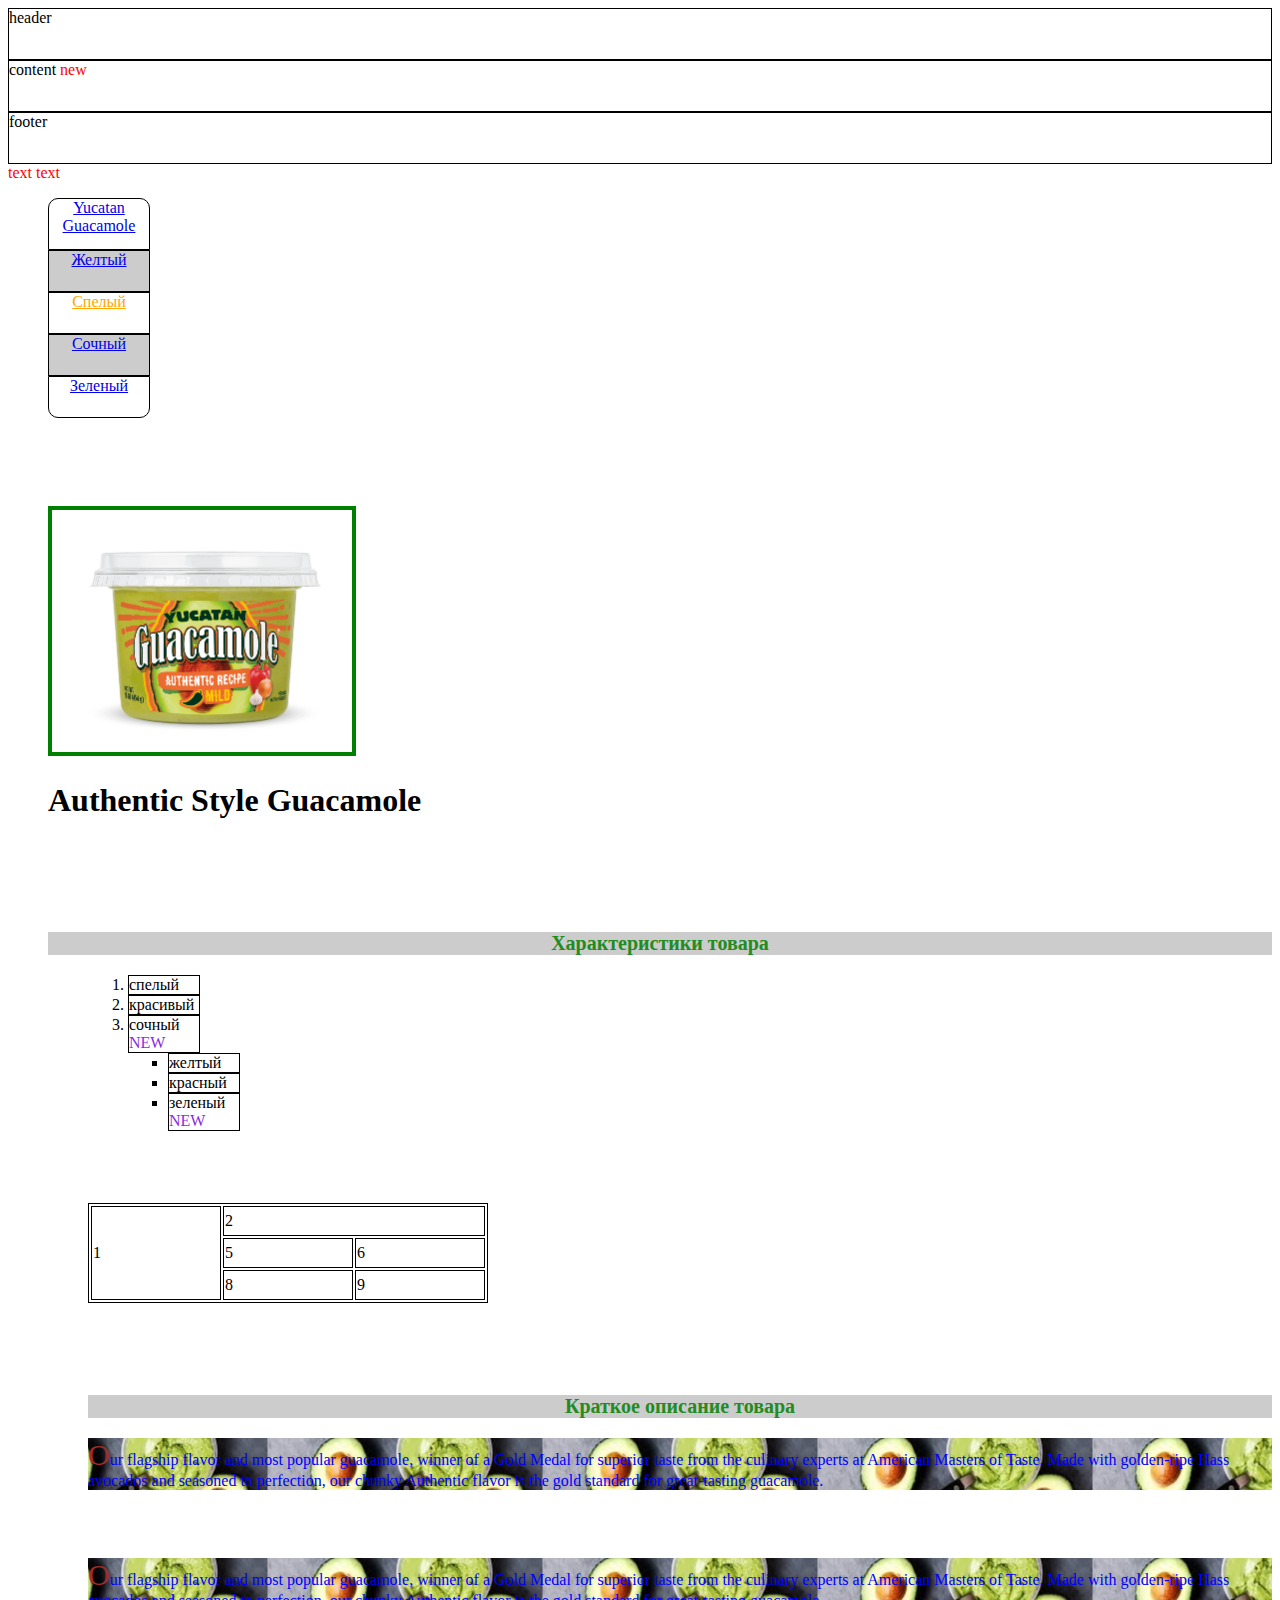
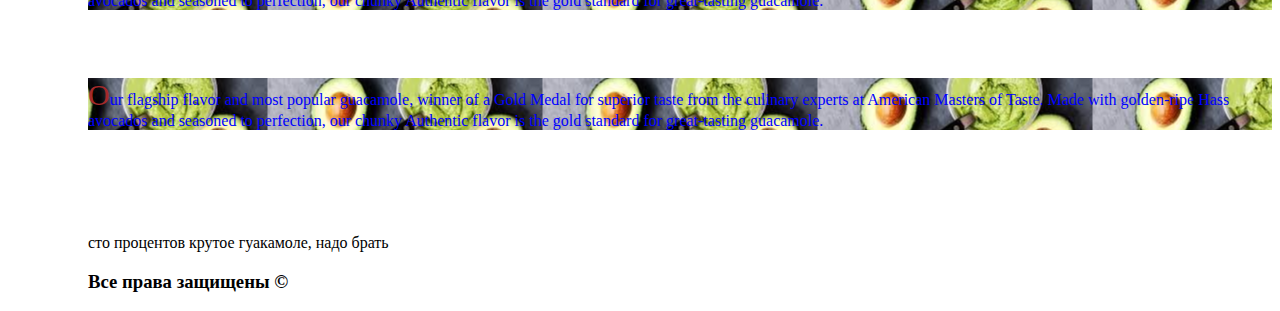
<file: 92html_project/index.html>
<!DOCTYPE html>
<html lang="en">
<head>
      <meta charset="UTF-8">
    <title>Мой первый сайт</title>
    <link rel="stylesheet" href="../92html_project/style.css">
</head>
<body>
 <div class="header">header</div>
 <div class="content">content <span>new</span></div>
  <div class="footer">footer</div>
   <span>text</span>
   <span>text</span>
 <ul class="menu">
         <li class="first"><a href="yellow.html">Yucatan Guacamole</a></li>
      <li><a href="contacts.html" target="_blank">Желтый</a></li>
      <li><a href="contacts.html" target="_blank">Спелый</a></li>
      <li><a href="contacts.html" target="_blank">Сочный</a></li>
    <li><a href="index.html" target="_blank">Зеленый</a></li>
    </ul>
 <ul>
     
      <br> <br>
   <br> <br>
  
  <img src="img/Authentic-Flavor-16-Front-1mb.png" alt="phone"> 
   <h1>Authentic Style Guacamole</h1>
   <br> <br>
   <br> <br>
   
    <h3 class="heading"> Характеристики товара </h3>
 <ul class="list">
       <ol>
     <li> спелый </li>
   <li> красивый </li>
   <li> сочный </li>
   <ul>
   <li> желтый </li>
   <li> красный </li>
   <li> зеленый </li>
   </ul>
    </ol>
    
      <br> <br>
   <br> <br>
    <table>
       <tr>
           <td rowspan="3">1</td>
            <td colspan="2">2</td>
            
                    </tr> 
                    <tr>
                        
                         <td>5</td>
                           <td>6</td>
                    </tr>
                    <tr>
                       
                         <td>8</td>
                           <td>9</td>
                    </tr>
    </table>
     <br> <br>
   <br> <br>
   <h3 class="heading"> Краткое описание товара</h3>
  <p class="blue"> Our flagship flavor and most popular guacamole, winner of a Gold Medal for superior taste from the culinary experts at American Masters of Taste. Made with golden-ripe Hass avocados and seasoned to perfection, our chunky Authentic flavor is the gold standard for great-tasting guacamole.</p>
   <br> <br>
   <p class="blue"> Our flagship flavor and most popular guacamole, winner of a Gold Medal for superior taste from the culinary experts at American Masters of Taste. Made with golden-ripe Hass avocados and seasoned to perfection, our chunky Authentic flavor is the gold standard for great-tasting guacamole.</p>
      <br> <br>
      <p class="blue">Our flagship flavor and most popular guacamole, winner of a Gold Medal for superior taste from the culinary experts at American Masters of Taste. Made with golden-ripe Hass avocados and seasoned to perfection, our chunky Authentic flavor is the gold standard for great-tasting guacamole.
  </p>
   <br> <br>
   <br> <br>
   <p>сто процентов крутое гуакамоле, надо брать</p>
   
<h3>Все права защищены &copy;</h3>
  
  
   
</body>
</html>
</file>
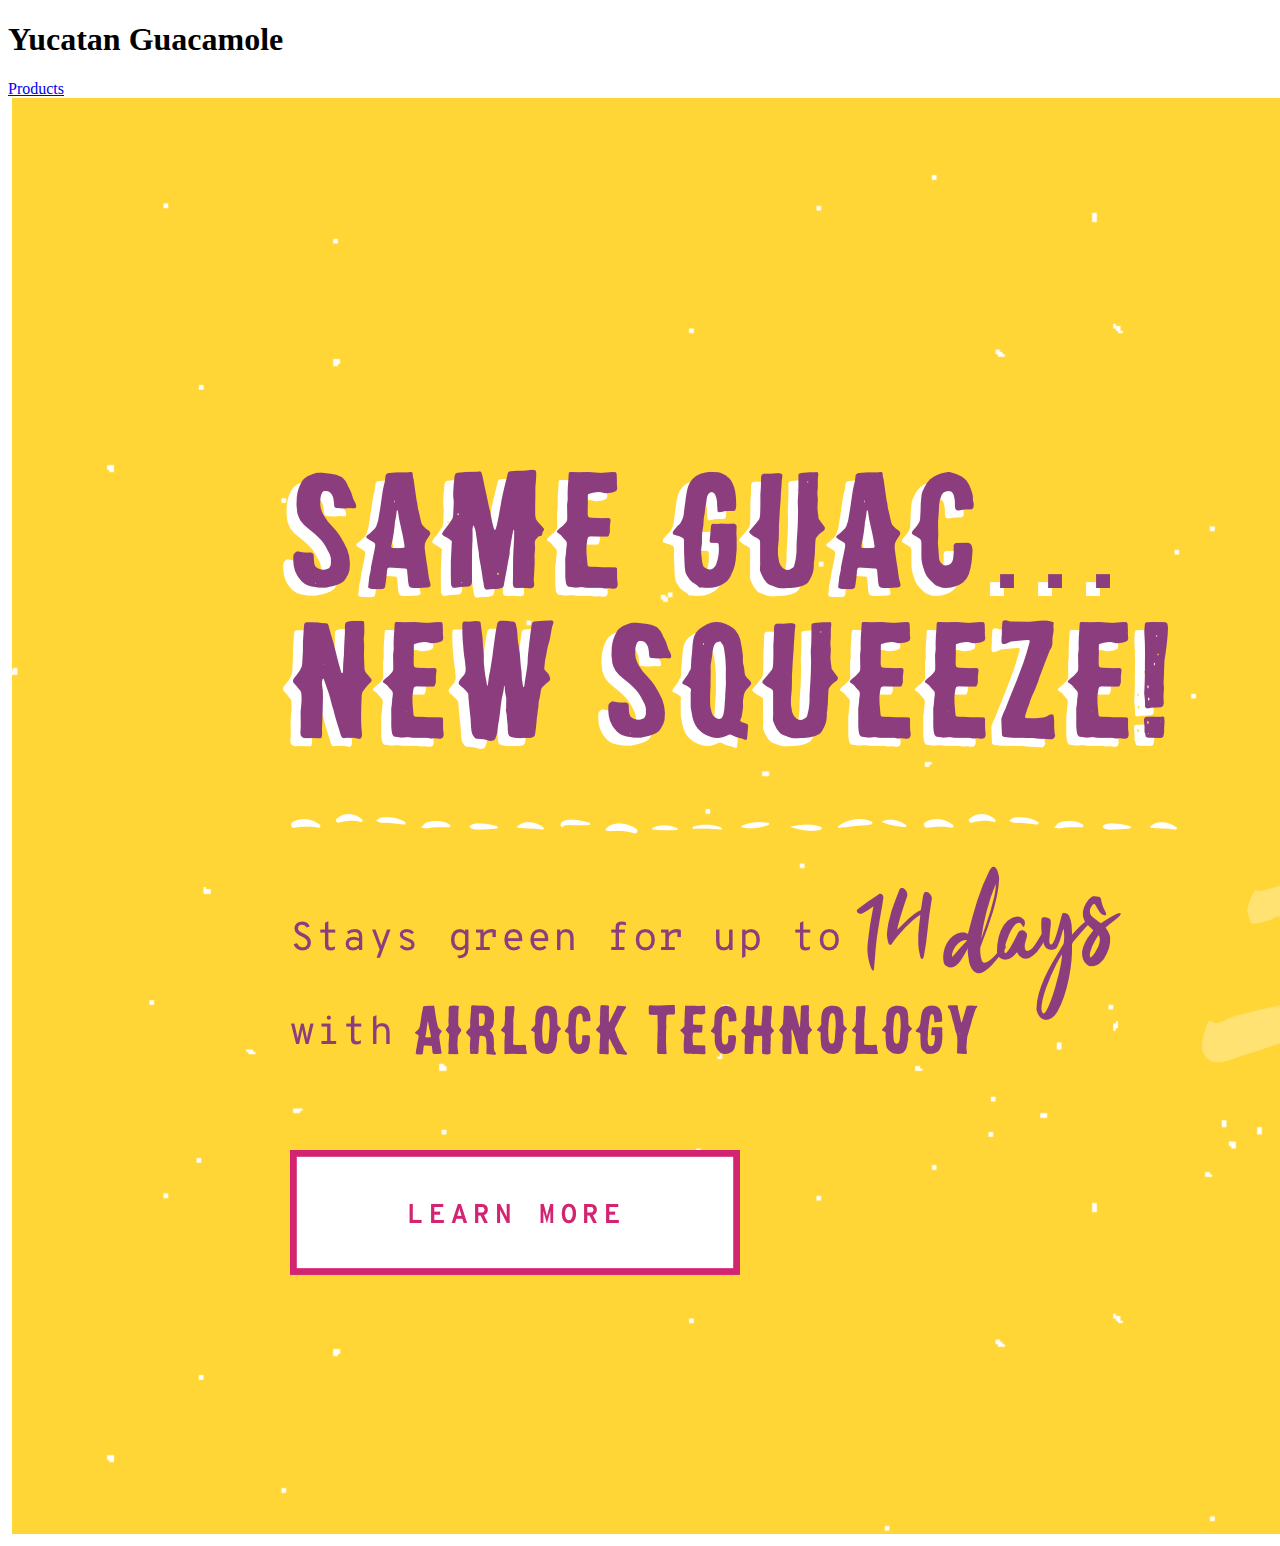
<file: 92html_project/catalog.html>
<!DOCTYPE html>
<html lang="en">
<head>
    <meta charset="UTF-8">
    <title>Yucatan Guacamole</title>
</head>
<body>
   <h1>Yucatan Guacamole</h1>
   <a href="contacts.html" target="_blank">Products</a>
   <img src="img/heroSlide1.png" alt="">
    
</body>
</html>
</file>
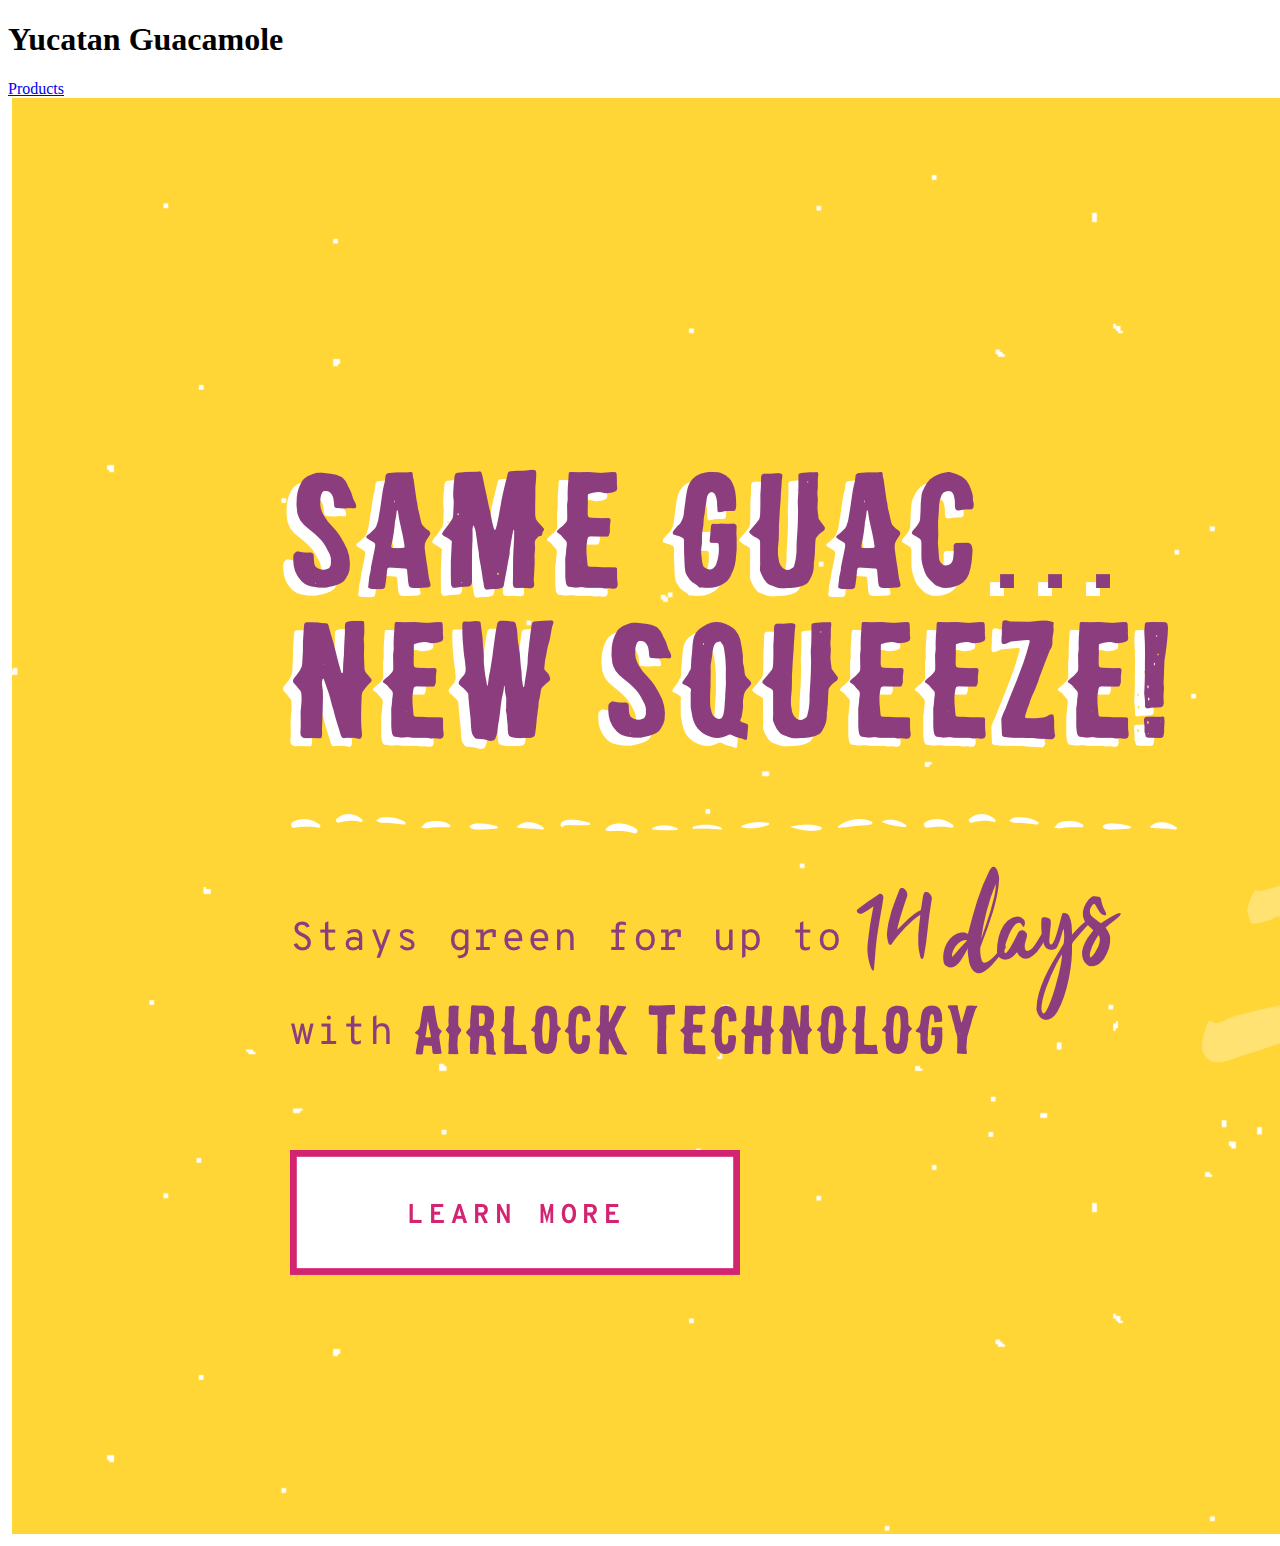
<file: 92html_project/contacts.html>
<!DOCTYPE html>
<html lang="en">
<head>
    <meta charset="UTF-8">
    <title>Yucatan Guacamole</title>
</head>
<body>
   <h1>Yucatan Guacamole</h1>
   <a href="yellow.html" target="_blank">Products</a>
   <img src="img/heroSlide1.png" alt="">
    
</body>
</html>
</file>
<file: 92html_project/style.css>
div {
    height: 50px;
       border: 1px solid #000;
}
span {
    color: red;
}


img[alt="phone"] {
border: 4px solid green;
   width: 300px;
}
.heading {
    color: forestgreen;
    background-color: #ccc;
        font-size: 20px;
    text-align: center; 
}
.blue {
  color: blue;
       background: url(img/images.jpg) center;
   
    
    }
.list {
    list-style-type: none;
}
.list li {
    width: 70px;
    height: 25;
    border: 1px solid #000;
    
}
.list + h3 {
    color: purple;
}
.menu li a:hover {
    color: red
}
.menu li a:active {
    color: green
}

.menu li {
    width: 100px;
    height: 40px;
    list-style-type: none;
    border: 1px solid #000;
    text-align: center;
        text-justify: auto;
    
}
.menu li:first-child {
    border-top-right-radius: 10px;
    border-top-left-radius: 10px;
    height: 50px;
}
.menu li:last-child {
    border-bottom-right-radius: 10px;
    border-bottom-left-radius: 10px;
}
.menu li:nth-child(2n) {
    background-color: #ccc;
}
.menu li:nth-child(3) a {
    color: orange;
}
.list li:nth-child(3):after {
    content: "new";
    color: blueviolet;
    text-transform: uppercase;
}
.menu li:hover:after {
    content: ">>";
    color: red;
}
.blue:first-letter {
    font-size: 30px;
    color: brown;
}
table {
    border: 1px solid #000;
    width: 400px;
    height: 100px;
}
td {
   border: 1px solid #000;  
}
tr {
   border: 1px solid #000;  
}
</file>
